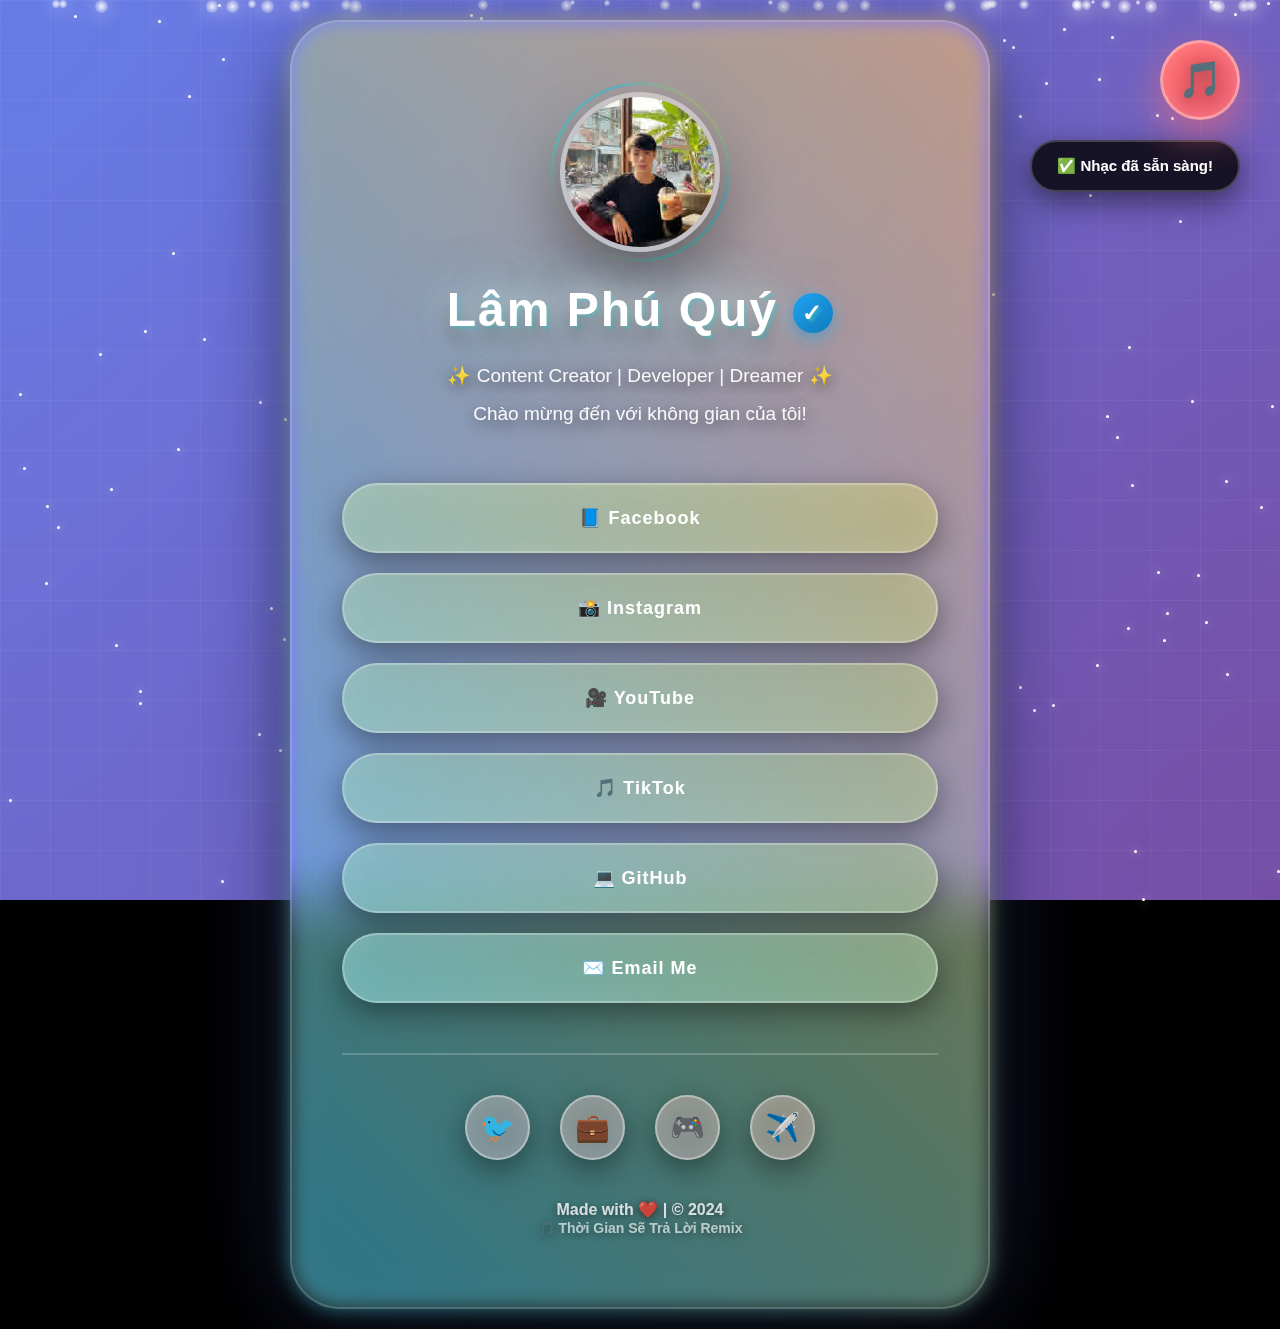
<file: index.html>
<!DOCTYPE html>
<html lang="vi">
<head>
    <meta charset="UTF-8">
    <meta name="viewport" content="width=device-width, initial-scale=1.0">
    <title>Bio Links V3 - Premium Edition</title>
    <style>
        * {
            margin: 0;
            padding: 0;
            box-sizing: border-box;
        }

        body {
            font-family: -apple-system, BlinkMacSystemFont, 'Segoe UI', Roboto, Oxygen, Ubuntu, Cantarell, sans-serif;
            background: #000;
            min-height: 100vh;
            display: flex;
            justify-content: center;
            align-items: center;
            padding: 20px;
            overflow-x: hidden;
            position: relative;
        }

        /* Dynamic Gradient Background */
        .gradient-bg {
            position: fixed;
            top: 0;
            left: 0;
            width: 100%;
            height: 100%;
            background: linear-gradient(135deg, 
                #667eea 0%, 
                #764ba2 25%, 
                #f093fb 50%, 
                #4facfe 75%, 
                #00f2fe 100%);
            background-size: 400% 400%;
            animation: gradientMove 20s ease infinite;
            z-index: 0;
        }

        @keyframes gradientMove {
            0% { background-position: 0% 50%; }
            25% { background-position: 50% 100%; }
            50% { background-position: 100% 50%; }
            75% { background-position: 50% 0%; }
            100% { background-position: 0% 50%; }
        }

        /* Glass Morphism Overlay */
        .glass-overlay {
            position: fixed;
            top: 0;
            left: 0;
            width: 100%;
            height: 100%;
            backdrop-filter: blur(100px);
            z-index: 1;
            opacity: 0.8;
        }

        /* Animated Grid */
        .grid-bg {
            position: fixed;
            top: 0;
            left: 0;
            width: 100%;
            height: 100%;
            background-image: 
                linear-gradient(rgba(255, 255, 255, 0.05) 1px, transparent 1px),
                linear-gradient(90deg, rgba(255, 255, 255, 0.05) 1px, transparent 1px);
            background-size: 50px 50px;
            animation: gridMove 20s linear infinite;
            z-index: 1;
        }

        @keyframes gridMove {
            0% { transform: translate(0, 0); }
            100% { transform: translate(50px, 50px); }
        }

        /* Container with 3D effect */
        .container {
            max-width: 700px;
            width: 100%;
            background: rgba(255, 255, 255, 0.08);
            backdrop-filter: blur(30px) saturate(180%);
            border: 2px solid rgba(255, 255, 255, 0.25);
            border-radius: 50px;
            padding: 70px 50px;
            box-shadow: 
                0 30px 80px rgba(0, 0, 0, 0.6),
                inset 0 0 60px rgba(255, 255, 255, 0.08),
                0 0 100px rgba(102, 126, 234, 0.3);
            animation: containerFloat 6s ease-in-out infinite;
            position: relative;
            z-index: 10;
            transform-style: preserve-3d;
            transition: transform 0.1s ease;
        }

        @keyframes containerFloat {
            0%, 100% { transform: translateY(0px) rotateX(0deg); }
            50% { transform: translateY(-20px) rotateX(2deg); }
        }

        /* Border Animation */
        .container::before {
            content: '';
            position: absolute;
            top: -2px;
            left: -2px;
            right: -2px;
            bottom: -2px;
            background: linear-gradient(45deg, #ff6b6b, #4ecdc4, #45b7d1, #f7b731, #ff6b6b);
            background-size: 400% 400%;
            border-radius: 50px;
            z-index: -1;
            animation: borderGlow 8s ease infinite;
            opacity: 0.6;
            filter: blur(10px);
        }

        @keyframes borderGlow {
            0%, 100% { background-position: 0% 50%; }
            50% { background-position: 100% 50%; }
        }

        /* Music Control - Ultra Modern */
        .music-control {
            position: fixed;
            top: 40px;
            right: 40px;
            width: 80px;
            height: 80px;
            border-radius: 50%;
            background: linear-gradient(135deg, #ff6b6b, #ee5a6f);
            border: 3px solid rgba(255, 255, 255, 0.4);
            display: flex;
            align-items: center;
            justify-content: center;
            cursor: pointer;
            box-shadow: 
                0 15px 40px rgba(255, 107, 107, 0.6),
                inset 0 0 20px rgba(255, 255, 255, 0.2);
            transition: all 0.4s cubic-bezier(0.68, -0.55, 0.265, 1.55);
            z-index: 1000;
            animation: musicPulse 3s ease-in-out infinite;
        }

        @keyframes musicPulse {
            0%, 100% { 
                box-shadow: 0 15px 40px rgba(255, 107, 107, 0.6),
                           inset 0 0 20px rgba(255, 255, 255, 0.2);
            }
            50% { 
                box-shadow: 0 20px 60px rgba(255, 107, 107, 0.9),
                           0 0 40px rgba(255, 107, 107, 0.7),
                           inset 0 0 30px rgba(255, 255, 255, 0.3);
            }
        }

        .music-control:hover {
            transform: scale(1.2) rotate(10deg);
            box-shadow: 
                0 25px 60px rgba(255, 107, 107, 0.8),
                0 0 50px rgba(255, 107, 107, 0.6),
                inset 0 0 30px rgba(255, 255, 255, 0.3);
        }

        .music-control.playing {
            animation: musicSpin 8s linear infinite, musicPulse 3s ease-in-out infinite;
            background: linear-gradient(135deg, #4ecdc4, #45b7d1);
            box-shadow: 
                0 15px 40px rgba(78, 205, 196, 0.6),
                inset 0 0 20px rgba(255, 255, 255, 0.2);
        }

        @keyframes musicSpin {
            from { transform: rotate(0deg); }
            to { transform: rotate(360deg); }
        }

        .music-icon {
            font-size: 36px;
            color: white;
            filter: drop-shadow(0 4px 8px rgba(0, 0, 0, 0.4));
            animation: iconBounce 2s ease-in-out infinite;
        }

        @keyframes iconBounce {
            0%, 100% { transform: scale(1); }
            50% { transform: scale(1.1); }
        }

        /* Visualizer Bars */
        .music-visualizer {
            position: fixed;
            bottom: 0;
            left: 0;
            width: 100%;
            height: 100px;
            display: flex;
            align-items: flex-end;
            justify-content: center;
            gap: 4px;
            padding: 0 20px;
            z-index: 5;
            opacity: 0;
            transition: opacity 0.5s ease;
        }

        .music-visualizer.active {
            opacity: 1;
        }

        .visualizer-bar {
            width: 8px;
            background: linear-gradient(to top, #ff6b6b, #4ecdc4);
            border-radius: 4px 4px 0 0;
            animation: visualize 0.8s ease-in-out infinite;
            box-shadow: 0 0 10px rgba(78, 205, 196, 0.5);
        }

        @keyframes visualize {
            0%, 100% { height: 20px; }
            50% { height: 60px; }
        }

        /* Profile Image with Holographic Effect */
        .profile-container {
            position: relative;
            width: 160px;
            height: 160px;
            margin: 0 auto 30px;
        }

        .profile-img {
            width: 100%;
            height: 100%;
            border-radius: 50%;
            border: 5px solid rgba(255, 255, 255, 0.4);
            box-shadow: 
                0 20px 60px rgba(0, 0, 0, 0.5),
                0 0 40px rgba(255, 255, 255, 0.3),
                inset 0 0 30px rgba(255, 255, 255, 0.1);
            object-fit: cover;
            animation: profileFloat 4s ease-in-out infinite;
            position: relative;
            z-index: 2;
            transition: all 0.4s ease;
        }

        .profile-img:hover {
            transform: scale(1.1) rotate(5deg);
            box-shadow: 
                0 30px 80px rgba(0, 0, 0, 0.6),
                0 0 60px rgba(255, 255, 255, 0.5),
                inset 0 0 40px rgba(255, 255, 255, 0.2);
        }

        @keyframes profileFloat {
            0%, 100% { transform: translateY(0px) rotate(0deg); }
            50% { transform: translateY(-15px) rotate(3deg); }
        }

        /* Holographic Ring */
        .profile-ring {
            position: absolute;
            top: -10px;
            left: -10px;
            right: -10px;
            bottom: -10px;
            border-radius: 50%;
            border: 3px solid transparent;
            background: linear-gradient(45deg, #ff6b6b, #4ecdc4, #45b7d1, #f7b731) border-box;
            -webkit-mask: linear-gradient(#fff 0 0) padding-box, linear-gradient(#fff 0 0);
            -webkit-mask-composite: xor;
            mask-composite: exclude;
            animation: ringRotate 6s linear infinite;
            filter: blur(2px);
        }

        @keyframes ringRotate {
            from { transform: rotate(0deg); }
            to { transform: rotate(360deg); }
        }

        /* Name with 3D Text Effect */
        .profile-name {
            text-align: center;
            font-size: 48px;
            font-weight: 900;
            color: #fff;
            margin-bottom: 20px;
            text-shadow: 
                0 0 30px rgba(255, 255, 255, 0.8),
                0 0 60px rgba(78, 205, 196, 0.6),
                0 10px 20px rgba(0, 0, 0, 0.5),
                2px 2px 0px rgba(78, 205, 196, 0.4),
                4px 4px 0px rgba(69, 183, 209, 0.3);
            animation: textGlow 3s ease-in-out infinite;
            position: relative;
            z-index: 2;
            letter-spacing: 2px;
        }

        @keyframes textGlow {
            0%, 100% {
                text-shadow: 
                    0 0 30px rgba(255, 255, 255, 0.8),
                    0 0 60px rgba(78, 205, 196, 0.6),
                    0 10px 20px rgba(0, 0, 0, 0.5);
            }
            50% {
                text-shadow: 
                    0 0 50px rgba(255, 255, 255, 1),
                    0 0 90px rgba(78, 205, 196, 0.9),
                    0 0 120px rgba(69, 183, 209, 0.7),
                    0 10px 20px rgba(0, 0, 0, 0.5);
            }
        }

        @keyframes badgePulse {
            0%, 100% {
                transform: scale(1);
                box-shadow: 0 5px 15px rgba(29, 161, 242, 0.5);
            }
            50% {
                transform: scale(1.1);
                box-shadow: 0 8px 25px rgba(29, 161, 242, 0.8), 0 0 20px rgba(29, 161, 242, 0.6);
            }
        }

        /* Bio Text */
        .profile-bio {
            text-align: center;
            color: rgba(255, 255, 255, 0.95);
            font-size: 19px;
            margin-bottom: 50px;
            line-height: 2;
            text-shadow: 0 4px 15px rgba(0, 0, 0, 0.6);
            position: relative;
            z-index: 2;
            font-weight: 500;
        }

        /* Links with Neo-Morphism */
        .link-button {
            display: block;
            text-decoration: none;
            background: linear-gradient(135deg, 
                rgba(255, 255, 255, 0.15), 
                rgba(255, 255, 255, 0.05));
            backdrop-filter: blur(20px);
            border: 2px solid rgba(255, 255, 255, 0.3);
            color: white;
            padding: 22px 40px;
            border-radius: 60px;
            margin-bottom: 20px;
            text-align: center;
            font-weight: 700;
            font-size: 18px;
            transition: all 0.4s cubic-bezier(0.68, -0.55, 0.265, 1.55);
            box-shadow: 
                0 10px 30px rgba(0, 0, 0, 0.4),
                inset 0 0 30px rgba(255, 255, 255, 0.08);
            position: relative;
            overflow: hidden;
            z-index: 2;
            letter-spacing: 1px;
        }

        .link-button::before {
            content: '';
            position: absolute;
            top: 0;
            left: -100%;
            width: 100%;
            height: 100%;
            background: linear-gradient(90deg, 
                transparent, 
                rgba(255, 255, 255, 0.4), 
                transparent);
            transition: left 0.7s ease;
        }

        .link-button:hover::before {
            left: 100%;
        }

        .link-button:hover {
            transform: translateY(-8px) scale(1.05);
            box-shadow: 
                0 20px 50px rgba(0, 0, 0, 0.5),
                0 0 50px rgba(78, 205, 196, 0.6),
                inset 0 0 40px rgba(255, 255, 255, 0.15);
            background: linear-gradient(135deg, 
                rgba(78, 205, 196, 0.4), 
                rgba(69, 183, 209, 0.4));
            border-color: rgba(255, 255, 255, 0.6);
        }

        .link-button:active {
            transform: translateY(-4px) scale(1.02);
        }

        /* Social Icons - Premium Style */
        .social-links {
            display: flex;
            justify-content: center;
            gap: 30px;
            margin-top: 50px;
            padding-top: 40px;
            border-top: 2px solid rgba(255, 255, 255, 0.2);
            position: relative;
            z-index: 2;
        }

        .social-icon {
            width: 65px;
            height: 65px;
            border-radius: 50%;
            display: flex;
            align-items: center;
            justify-content: center;
            background: linear-gradient(135deg, 
                rgba(255, 107, 107, 0.25), 
                rgba(238, 90, 111, 0.25));
            backdrop-filter: blur(15px);
            border: 2px solid rgba(255, 255, 255, 0.4);
            color: white;
            text-decoration: none;
            font-size: 28px;
            transition: all 0.4s cubic-bezier(0.68, -0.55, 0.265, 1.55);
            box-shadow: 
                0 10px 30px rgba(0, 0, 0, 0.4),
                inset 0 0 20px rgba(255, 255, 255, 0.1);
            position: relative;
        }

        .social-icon::after {
            content: '';
            position: absolute;
            top: -5px;
            left: -5px;
            right: -5px;
            bottom: -5px;
            border-radius: 50%;
            background: linear-gradient(45deg, #ff6b6b, #4ecdc4, #45b7d1);
            z-index: -1;
            opacity: 0;
            transition: opacity 0.4s ease;
            filter: blur(10px);
        }

        .social-icon:hover::after {
            opacity: 1;
        }

        .social-icon:hover {
            transform: translateY(-12px) rotate(360deg) scale(1.2);
            box-shadow: 
                0 20px 50px rgba(0, 0, 0, 0.5),
                0 0 40px rgba(255, 107, 107, 0.8),
                inset 0 0 30px rgba(255, 255, 255, 0.2);
            background: linear-gradient(135deg, 
                rgba(255, 107, 107, 0.5), 
                rgba(238, 90, 111, 0.5));
        }

        /* Footer */
        .footer {
            text-align: center;
            margin-top: 40px;
            color: rgba(255, 255, 255, 0.8);
            font-size: 16px;
            text-shadow: 0 2px 8px rgba(0, 0, 0, 0.6);
            position: relative;
            z-index: 2;
            font-weight: 600;
        }

        /* Floating Particles - Enhanced */
        .particles {
            position: fixed;
            top: 0;
            left: 0;
            width: 100%;
            height: 100%;
            z-index: 2;
            pointer-events: none;
        }

        .particle {
            position: absolute;
            background: radial-gradient(circle, rgba(255, 255, 255, 0.9), transparent);
            border-radius: 50%;
            animation: particleFloat 25s infinite ease-in-out;
            box-shadow: 0 0 20px rgba(255, 255, 255, 0.6);
        }

        @keyframes particleFloat {
            0% {
                bottom: -200px;
                opacity: 0;
                transform: translateX(0) scale(0.5) rotate(0deg);
            }
            10% {
                opacity: 1;
            }
            50% {
                opacity: 0.9;
                transform: translateX(100px) scale(1.2) rotate(180deg);
            }
            100% {
                bottom: 120vh;
                opacity: 0;
                transform: translateX(-100px) scale(0.5) rotate(360deg);
            }
        }

        /* Stars - Enhanced */
        .stars {
            position: fixed;
            top: 0;
            left: 0;
            width: 100%;
            height: 100%;
            pointer-events: none;
            z-index: 2;
        }

        .star {
            position: absolute;
            width: 3px;
            height: 3px;
            background: white;
            border-radius: 50%;
            animation: starTwinkle 4s infinite;
            box-shadow: 0 0 10px rgba(255, 255, 255, 0.8);
        }

        @keyframes starTwinkle {
            0%, 100% { 
                opacity: 0.3; 
                transform: scale(1);
                box-shadow: 0 0 10px rgba(255, 255, 255, 0.8);
            }
            50% { 
                opacity: 1; 
                transform: scale(2);
                box-shadow: 0 0 20px rgba(255, 255, 255, 1);
            }
        }

        /* Music Status */
        .music-status {
            position: fixed;
            top: 140px;
            right: 40px;
            background: rgba(0, 0, 0, 0.8);
            backdrop-filter: blur(20px);
            color: white;
            padding: 15px 25px;
            border-radius: 30px;
            font-size: 15px;
            font-weight: 600;
            opacity: 0;
            transition: opacity 0.4s ease;
            z-index: 999;
            box-shadow: 0 10px 30px rgba(0, 0, 0, 0.5);
            border: 2px solid rgba(255, 255, 255, 0.2);
        }

        .music-status.show {
            opacity: 1;
        }

        /* Responsive */
        @media (max-width: 768px) {
            .container {
                padding: 50px 30px;
                border-radius: 40px;
            }

            .profile-name {
                font-size: 36px;
            }

            .link-button {
                padding: 18px 30px;
                font-size: 16px;
            }

            .music-control {
                width: 70px;
                height: 70px;
                top: 30px;
                right: 30px;
            }

            .music-icon {
                font-size: 32px;
            }

            .social-icon {
                width: 55px;
                height: 55px;
                font-size: 24px;
            }
        }

        @media (max-width: 480px) {
            .container {
                padding: 40px 25px;
            }

            .profile-name {
                font-size: 28px;
            }

            .profile-bio {
                font-size: 16px;
            }

            .link-button {
                padding: 16px 25px;
                font-size: 15px;
            }

            .music-control {
                width: 60px;
                height: 60px;
                top: 20px;
                right: 20px;
            }

            .music-status {
                top: 100px;
                right: 20px;
                font-size: 13px;
                padding: 12px 20px;
            }
        }
    </style>
</head>
<body>
    <!-- Background Layers -->
    <div class="gradient-bg"></div>
    <div class="glass-overlay"></div>
    <div class="grid-bg"></div>

    <!-- Music Control Button -->
    <div class="music-control" id="musicControl">
        <span class="music-icon" id="musicIcon">🎵</span>
    </div>

    <div class="music-status" id="musicStatus">Click để phát nhạc</div>

    <!-- Music Visualizer -->
    <div class="music-visualizer" id="visualizer">
        <div class="visualizer-bar" style="animation-delay: 0s;"></div>
        <div class="visualizer-bar" style="animation-delay: 0.1s;"></div>
        <div class="visualizer-bar" style="animation-delay: 0.2s;"></div>
        <div class="visualizer-bar" style="animation-delay: 0.3s;"></div>
        <div class="visualizer-bar" style="animation-delay: 0.4s;"></div>
        <div class="visualizer-bar" style="animation-delay: 0.5s;"></div>
        <div class="visualizer-bar" style="animation-delay: 0.6s;"></div>
        <div class="visualizer-bar" style="animation-delay: 0.7s;"></div>
        <div class="visualizer-bar" style="animation-delay: 0.8s;"></div>
        <div class="visualizer-bar" style="animation-delay: 0.9s;"></div>
        <div class="visualizer-bar" style="animation-delay: 1s;"></div>
        <div class="visualizer-bar" style="animation-delay: 1.1s;"></div>
        <div class="visualizer-bar" style="animation-delay: 1.2s;"></div>
        <div class="visualizer-bar" style="animation-delay: 1.3s;"></div>
        <div class="visualizer-bar" style="animation-delay: 1.4s;"></div>
    </div>

    <div class="particles" id="particles"></div>
    <div class="stars" id="stars"></div>
    
    <div class="container" id="container">
        <div class="profile-container">
            <div class="profile-ring"></div>
            <img src="[data-uri]" alt="Profile Picture" class="profile-img" id="profileImg">
        </div>
        
        <h1 class="profile-name">Lâm Phú Quý <span style="display: inline-block; background: linear-gradient(135deg, #1DA1F2, #0E7FC1); border-radius: 50%; width: 40px; height: 40px; line-height: 40px; text-align: center; font-size: 24px; vertical-align: middle; box-shadow: 0 5px 15px rgba(29, 161, 242, 0.5); animation: badgePulse 2s ease-in-out infinite;">✓</span></h1>
        <p class="profile-bio">
            ✨ Content Creator | Developer | Dreamer ✨<br>
            Chào mừng đến với không gian của tôi!
        </p>

        <div class="links">
            <a href="https://facebook.com" class="link-button" target="_blank">
                📘 Facebook
            </a>
            <a href="https://instagram.com" class="link-button" target="_blank">
                📸 Instagram
            </a>
            <a href="https://youtube.com" class="link-button" target="_blank">
                🎥 YouTube
            </a>
            <a href="https://tiktok.com" class="link-button" target="_blank">
                🎵 TikTok
            </a>
            <a href="https://github.com" class="link-button" target="_blank">
                💻 GitHub
            </a>
            <a href="mailto:your@email.com" class="link-button">
                ✉️ Email Me
            </a>
        </div>

        <div class="social-links">
            <a href="https://twitter.com" class="social-icon" target="_blank" title="Twitter">
                🐦
            </a>
            <a href="https://linkedin.com" class="social-icon" target="_blank" title="LinkedIn">
                💼
            </a>
            <a href="https://discord.com" class="social-icon" target="_blank" title="Discord">
                🎮
            </a>
            <a href="https://telegram.org" class="social-icon" target="_blank" title="Telegram">
                ✈️
            </a>
        </div>

        <div class="footer">
            Made with ❤️ | © 2024<br>
            <small style="opacity: 0.8; font-size: 14px;">🎵 Thời Gian Sẽ Trả Lời Remix</small>
        </div>
    </div>

    <script>
        // Music Control
        const musicControl = document.getElementById('musicControl');
        const musicIcon = document.getElementById('musicIcon');
        const musicStatus = document.getElementById('musicStatus');
        const visualizer = document.getElementById('visualizer');
        let audioContext;
        let audioBuffer;
        let source;
        let isPlaying = false;
        let isPaused = false;
        let pausedAt = 0;
        let startedAt = 0;

        // Load music file
        async function loadMusic() {
            try {
                showStatus('⏳ Đang tải nhạc...');
                const response = await fetch('music-fixed.mp3');
                
                if (!response.ok) {
                    throw new Error('Không thể tải file nhạc');
                }
                
                const arrayBuffer = await response.arrayBuffer();
                
                if (!audioContext) {
                    audioContext = new (window.AudioContext || window.webkitAudioContext)();
                }
                
                audioBuffer = await audioContext.decodeAudioData(arrayBuffer);
                showStatus('✅ Nhạc đã sẵn sàng!');
                console.log('Music loaded successfully!');
            } catch (error) {
                console.error('Error loading music:', error);
                showStatus('❌ Lỗi: ' + error.message);
            }
        }

        function showStatus(message) {
            musicStatus.textContent = message;
            musicStatus.classList.add('show');
            setTimeout(() => {
                musicStatus.classList.remove('show');
            }, 2500);
        }

        function playMusic() {
            if (!audioContext || !audioBuffer) {
                showStatus('⏳ Đang tải nhạc...');
                loadMusic().then(() => {
                    if (audioBuffer) playMusic();
                });
                return;
            }

            if (audioContext.state === 'suspended') {
                audioContext.resume();
            }

            source = audioContext.createBufferSource();
            source.buffer = audioBuffer;
            source.connect(audioContext.destination);
            source.loop = true;

            if (isPaused) {
                source.start(0, pausedAt % audioBuffer.duration);
                startedAt = audioContext.currentTime - pausedAt;
            } else {
                source.start(0);
                startedAt = audioContext.currentTime;
            }

            isPlaying = true;
            isPaused = false;
            musicIcon.textContent = '⏸️';
            musicControl.classList.add('playing');
            visualizer.classList.add('active');
            showStatus('🎵 Đang phát nhạc');
        }

        function pauseMusic() {
            if (source && isPlaying) {
                pausedAt = audioContext.currentTime - startedAt;
                source.stop();
                isPlaying = false;
                isPaused = true;
                musicIcon.textContent = '▶️';
                musicControl.classList.remove('playing');
                visualizer.classList.remove('active');
                showStatus('⏸️ Đã tạm dừng');
            }
        }

        musicControl.addEventListener('click', function() {
            if (isPlaying) {
                pauseMusic();
            } else {
                playMusic();
            }
        });

        // 3D Tilt Effect for Container
        const container = document.getElementById('container');
        container.addEventListener('mousemove', (e) => {
            const rect = container.getBoundingClientRect();
            const x = e.clientX - rect.left;
            const y = e.clientY - rect.top;
            
            const centerX = rect.width / 2;
            const centerY = rect.height / 2;
            
            const rotateX = (y - centerY) / 20;
            const rotateY = (centerX - x) / 20;
            
            container.style.transform = `perspective(1000px) rotateX(${rotateX}deg) rotateY(${rotateY}deg)`;
        });

        container.addEventListener('mouseleave', () => {
            container.style.transform = 'perspective(1000px) rotateX(0deg) rotateY(0deg)';
        });

        // Create stars
        function createStars() {
            const starsContainer = document.getElementById('stars');
            const starCount = 150;

            for (let i = 0; i < starCount; i++) {
                const star = document.createElement('div');
                star.className = 'star';
                star.style.left = Math.random() * 100 + '%';
                star.style.top = Math.random() * 100 + '%';
                star.style.animationDelay = Math.random() * 4 + 's';
                star.style.animationDuration = (Math.random() * 2 + 2) + 's';
                starsContainer.appendChild(star);
            }
        }

        // Create floating particles
        function createParticles() {
            const particlesContainer = document.getElementById('particles');
            const particleCount = 40;

            for (let i = 0; i < particleCount; i++) {
                const particle = document.createElement('div');
                particle.className = 'particle';
                
                const size = Math.random() * 10 + 4;
                particle.style.width = size + 'px';
                particle.style.height = size + 'px';
                particle.style.left = Math.random() * 100 + '%';
                particle.style.animationDelay = Math.random() * 25 + 's';
                particle.style.animationDuration = (Math.random() * 20 + 20) + 's';
                
                particlesContainer.appendChild(particle);
            }
        }

        // Add click effect to links
        document.querySelectorAll('.link-button, .social-icon').forEach(button => {
            button.addEventListener('click', function(e) {
                if (!e.target.href) return;
                
                const ripple = document.createElement('span');
                const rect = this.getBoundingClientRect();
                const size = Math.max(rect.width, rect.height);
                const x = e.clientX - rect.left - size / 2;
                const y = e.clientY - rect.top - size / 2;
                
                ripple.style.width = ripple.style.height = size + 'px';
                ripple.style.left = x + 'px';
                ripple.style.top = y + 'px';
                ripple.style.position = 'absolute';
                ripple.style.borderRadius = '50%';
                ripple.style.background = 'rgba(255, 255, 255, 0.7)';
                ripple.style.transform = 'scale(0)';
                ripple.style.animation = 'ripple 0.8s ease-out';
                ripple.style.pointerEvents = 'none';
                
                this.style.position = 'relative';
                this.appendChild(ripple);
                
                setTimeout(() => ripple.remove(), 800);
            });
        });

        // Add ripple animation
        const style = document.createElement('style');
        style.textContent = `
            @keyframes ripple {
                to {
                    transform: scale(2.5);
                    opacity: 0;
                }
            }
        `;
        document.head.appendChild(style);

        // Initialize
        createStars();
        createParticles();
        loadMusic();

        // Profile image click effect
        document.getElementById('profileImg').addEventListener('click', function() {
            this.style.animation = 'none';
            setTimeout(() => {
                this.style.animation = 'profileFloat 4s ease-in-out infinite';
            }, 10);
        });

        // Keyboard shortcuts
        document.addEventListener('keydown', function(e) {
            if (e.code === 'Space' && e.target.tagName !== 'INPUT') {
                e.preventDefault();
                musicControl.click();
            }
        });

        // Show initial hint
        setTimeout(() => {
            showStatus('🎵 Nhấn Space hoặc Click để phát nhạc');
        }, 1500);
    </script>
</body>
</html>
</file>
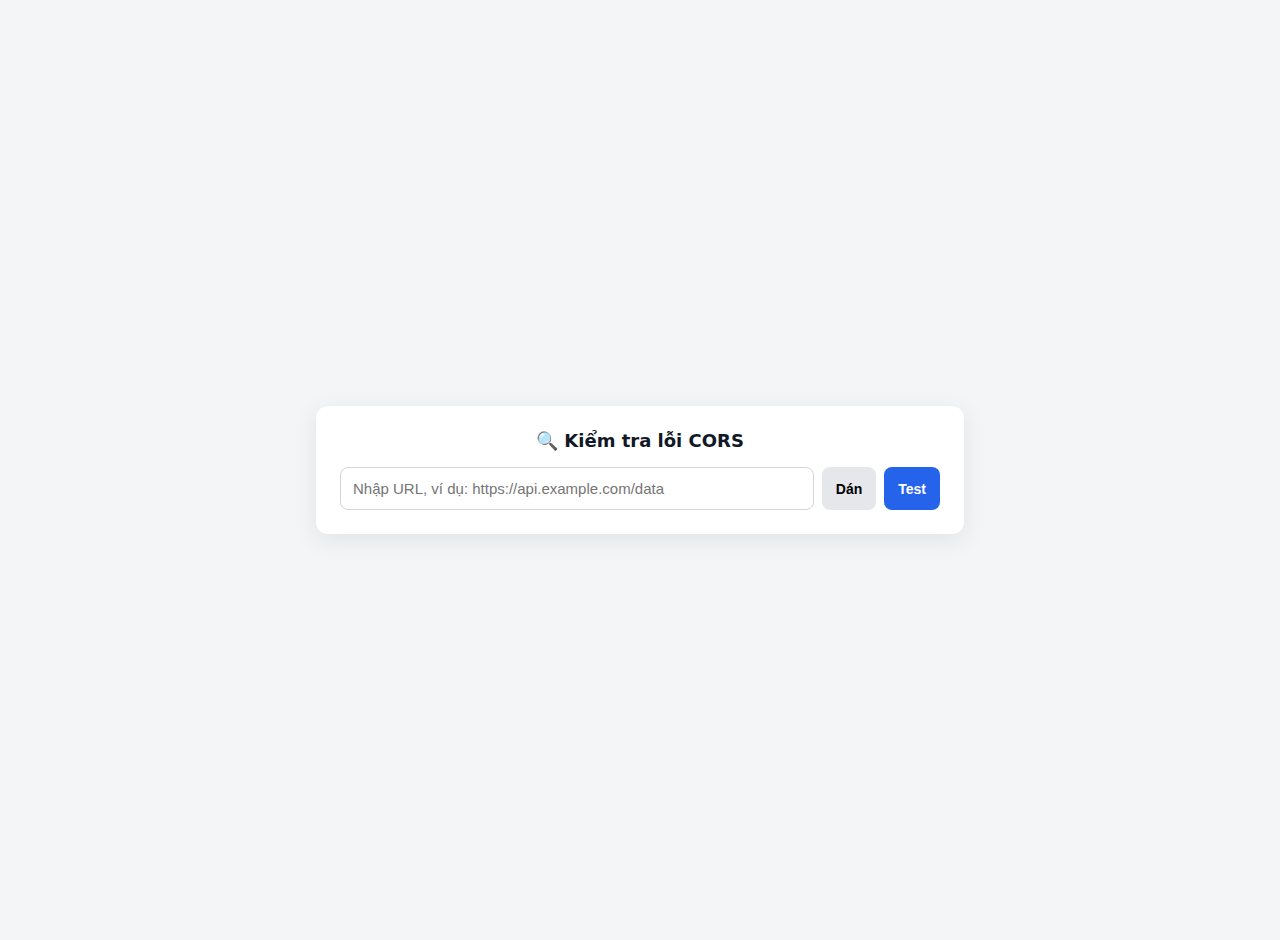
<file: checker.html>
<!doctype html>
<html lang="vi">
<head>
<meta charset="utf-8" />
<meta name="viewport" content="width=device-width,initial-scale=1" />
<title>CORS Checker</title>
<style>
:root{
  --bg:#f4f5f7;
  --card:#ffffff;
  --text:#111827;
  --muted:#6b7280;
  --accent:#2563eb;
  --success:#16a34a;
  --danger:#dc2626;
  font-family:system-ui, -apple-system, "Segoe UI", Roboto, sans-serif;
}
@media (prefers-color-scheme: dark){
  :root{
    --bg:#0b0f16;
    --card:#1c1f26;
    --text:#e5e7eb;
    --muted:#9ca3af;
  }
}
body{
  background:var(--bg);
  margin:0;
  min-height:100vh;
  display:flex;
  align-items:center;
  justify-content:center;
  padding:20px;
  color:var(--text);
}
.card{
  background:var(--card);
  border-radius:12px;
  padding:24px;
  box-shadow:0 6px 24px rgba(0,0,0,0.08);
  width:100%;
  max-width:600px;
}
h1{
  font-size:18px;
  margin-top:0;
  text-align:center;
}
.input-row{
  display:flex;
  gap:8px;
  margin-top:16px;
}
input[type="url"]{
  flex:1;
  padding:12px;
  border-radius:8px;
  border:1px solid #d1d5db;
  font-size:15px;
  outline:none;
  background:transparent;
  color:var(--text);
}
.btn{
  padding:12px 14px;
  border:none;
  border-radius:8px;
  cursor:pointer;
  font-weight:600;
  font-size:14px;
}
.btn-paste{
  background:#e5e7eb;
}
.btn-test{
  background:var(--accent);
  color:white;
}
.result{
  margin-top:16px;
  border-radius:8px;
  padding:12px;
  font-size:14px;
  background:rgba(0,0,0,0.05);
  word-break:break-word;
}
.status{
  display:inline-block;
  padding:4px 10px;
  border-radius:999px;
  font-weight:600;
  font-size:13px;
}
.ok{background:rgba(22,163,74,0.15);color:var(--success);}
.err{background:rgba(220,38,38,0.15);color:var(--danger);}
.warn{background:rgba(37,99,235,0.15);color:var(--accent);}
@media (max-width:560px){
  .card{padding:18px;}
  input[type="url"]{font-size:14px;}
}
</style>
</head>
<body>
<div class="card">
  <h1>🔍 Kiểm tra lỗi CORS</h1>
  <div class="input-row">
    <input id="urlInput" type="url" placeholder="Nhập URL, ví dụ: https://api.example.com/data" />
    <button id="pasteBtn" class="btn btn-paste">Dán</button>
    <button id="testBtn" class="btn btn-test">Test</button>
  </div>
  <div id="result" class="result" hidden></div>
</div>

<script>
const urlInput = document.getElementById('urlInput');
const pasteBtn = document.getElementById('pasteBtn');
const testBtn = document.getElementById('testBtn');
const resultEl = document.getElementById('result');

function showResult(type, message) {
  resultEl.hidden = false;
  resultEl.innerHTML = `<span class="status ${type}">${type.toUpperCase()}</span> ${message}`;
}

function sanitizeUrl(input){
  if (!input) return null;
  input = input.trim();
  try {
    if (!/^https?:\/\//i.test(input)) input = 'https://' + input;
    return new URL(input).toString();
  } catch { return null; }
}

async function checkCors(url){
  try {
    const resp = await fetch(url, {mode:'cors'});
    const aca = resp.headers.get('access-control-allow-origin');
    const json = await resp.json();
    console.log(detectSupport(json.apps[0]));
    function detectSupport(app) {
  	const supportsESign = !!(app.versionDate || app.fullDate);
  	const hasVersionsArray = Array.isArray(app.versions) && app.versions.length > 0;
  	const hasFeatherMinimalRoot = typeof app.bundleIdentifier === "string" && typeof app.version === "string" && typeof app.downloadURL === "string";
  	const supportsFeather = hasVersionsArray || hasFeatherMinimalRoot;

  	if (supportsESign && supportsFeather) return "both";
  	if (supportsESign) return "esign";
  	if (supportsFeather) return "feather";
  	return "both";
    }

    if (aca) {
      showResult('ok', `Server cho phép CORS: <b>${aca}</b> (HTTP ${resp.status})`);
    } else {
      showResult('warn', `Fetch thành công (HTTP ${resp.status}) nhưng không thấy header Access-Control-Allow-Origin.`);
    }
  } catch (e) {
    showResult('err', `Fetch lỗi: có thể bị chặn bởi CORS hoặc URL không truy cập được.<br><small>${e}</small>`);
  }
}

testBtn.onclick = () => {
  const url = sanitizeUrl(urlInput.value);
  if (!url) return showResult('err', 'URL không hợp lệ.');
  showResult('warn', 'Đang kiểm tra...');
  checkCors(url);
};

pasteBtn.onclick = async () => {
  try {
    const text = await navigator.clipboard.readText();
    if (text) urlInput.value = text.trim();
    else showResult('warn', 'Clipboard trống.');
  } catch {
    showResult('err', 'Không thể đọc clipboard — có thể trình duyệt chưa cấp quyền.');
  }
};

urlInput.addEventListener('keydown', e => {
  if (e.key === 'Enter') testBtn.click();
});
</script>
</body>
</html>
</file>
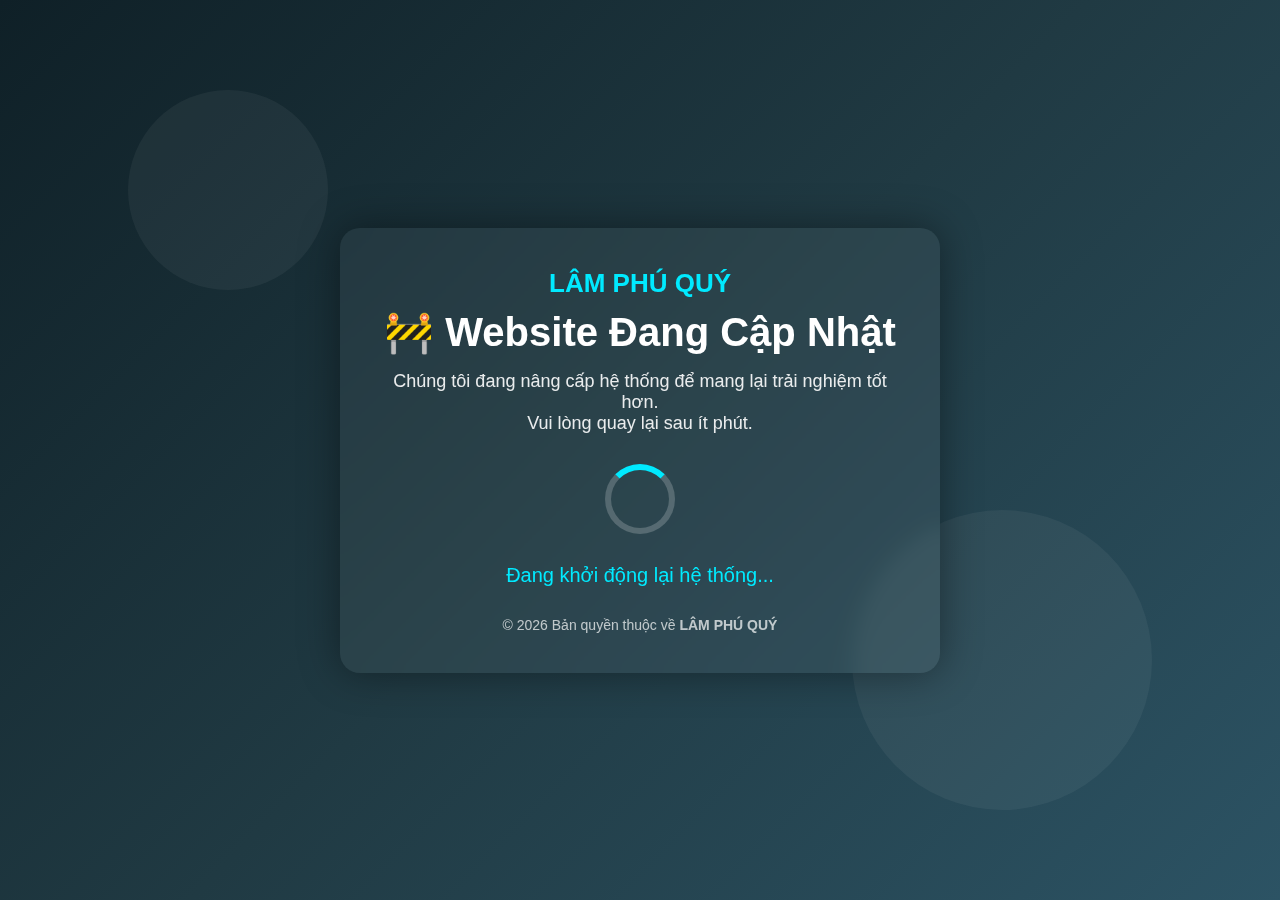
<file: index1.html>
<!DOCTYPE html>
<html lang="vi">
<head>
<meta charset="UTF-8">
<meta name="viewport" content="width=device-width, initial-scale=1.0">
<title>Website Đang Cập Nhật</title>

<style>
*{
margin:0;
padding:0;
box-sizing:border-box;
font-family:Arial, Helvetica, sans-serif;
}

body{
height:100vh;
display:flex;
align-items:center;
justify-content:center;
background:linear-gradient(135deg,#0f2027,#203a43,#2c5364);
color:white;
text-align:center;
overflow:hidden;
}

.container{
max-width:600px;
padding:40px;
background:rgba(255,255,255,0.05);
border-radius:20px;
backdrop-filter:blur(10px);
box-shadow:0 0 40px rgba(0,0,0,0.4);
animation:fadeIn 1.5s ease;
}

h1{
font-size:40px;
margin-bottom:15px;
}

p{
font-size:18px;
opacity:0.9;
margin-bottom:30px;
}

.logo{
font-size:26px;
font-weight:bold;
margin-bottom:10px;
color:#00eaff;
}

.loader{
width:70px;
height:70px;
border:6px solid rgba(255,255,255,0.2);
border-top:6px solid #00eaff;
border-radius:50%;
margin:30px auto;
animation:spin 1s linear infinite;
}

.countdown{
font-size:20px;
margin-top:10px;
color:#00eaff;
}

.footer{
margin-top:30px;
font-size:14px;
opacity:0.7;
}

@keyframes spin{
0%{transform:rotate(0deg);}
100%{transform:rotate(360deg);}
}

@keyframes fadeIn{
0%{opacity:0;transform:translateY(20px);}
100%{opacity:1;transform:translateY(0);}
}

/* hiệu ứng nền */
.circle{
position:absolute;
border-radius:50%;
background:rgba(255,255,255,0.05);
animation:move 10s infinite alternate;
}

.circle:nth-child(1){
width:200px;
height:200px;
top:10%;
left:10%;
}

.circle:nth-child(2){
width:300px;
height:300px;
bottom:10%;
right:10%;
}

@keyframes move{
0%{transform:translateY(0);}
100%{transform:translateY(-40px);}
}
</style>
</head>

<body>

<div class="circle"></div>
<div class="circle"></div>

<div class="container">

<div class="logo">
LÂM PHÚ QUÝ
</div>

<h1>🚧 Website Đang Cập Nhật</h1>

<p>
Chúng tôi đang nâng cấp hệ thống để mang lại trải nghiệm tốt hơn.<br>
Vui lòng quay lại sau ít phút.
</p>

<div class="loader"></div>

<div class="countdown" id="countdown">
Đang khởi động lại hệ thống...
</div>

<div class="footer">
© 2026 Bản quyền thuộc về <b>LÂM PHÚ QUÝ</b>
</div>

</div>

<script>

let time = 60;

function updateCountdown(){
let countdown = document.getElementById("countdown");

if(time <= 0){
countdown.innerHTML = "Hệ thống sắp hoạt động trở lại...";
return;
}

countdown.innerHTML = "Website sẽ hoạt động sau: " + time + " giây";

time--;
}

setInterval(updateCountdown,1000);

</script>

</body>
</html>
</file>
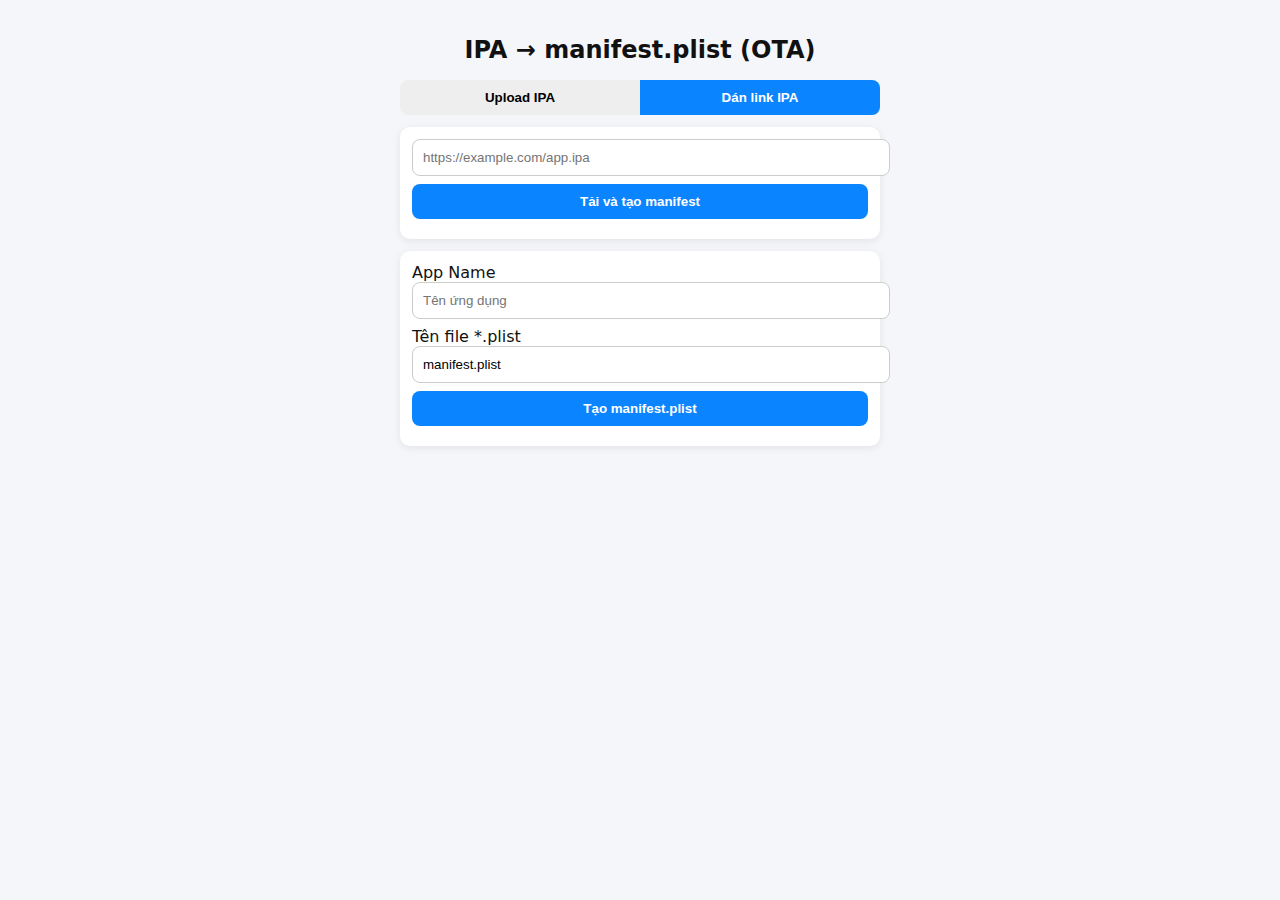
<file: plist.html>
<!DOCTYPE html>
<html lang="vi">
<head>
<meta charset="UTF-8">
<meta name="viewport" content="width=device-width,initial-scale=1,maximum-scale=1, user-scalable=no"">
<title>IPA → manifest.plist (OTA)</title>
<style>
body { margin:0; font-family: system-ui, -apple-system, sans-serif; background:#f5f6fa; color:#111; }
.container { max-width: 480px; margin:auto; padding:16px; }
h2 { text-align:center; margin-bottom:16px; }
.tabs { display:flex; margin-bottom:12px; border-radius:8px; overflow:hidden; }
.tab-btn { flex:1; padding:10px; border:none; cursor:pointer; font-weight:600; background:#eee; }
.tab-btn.active { background:#0b84ff; color:#fff; }
.card { background:#fff; padding:12px; border-radius:10px; margin-bottom:12px; box-shadow:0 2px 8px rgba(0,0,0,0.08); }
.input, .input-file, .btn { width:100%; padding:10px; border-radius:8px; border:1px solid #ccc; margin-bottom:8px; }
.input-file { padding:6px; }
.btn { border:none; background:#0b84ff; color:#fff; font-weight:600; cursor:pointer; }
.btn.secondary { background:#444; }
.status { padding:10px; border-radius:8px; background:#f0f4ff; margin-top:6px; white-space:pre-line; }
.status.error { background:#ffe6e6; color:#d9534f; border:1px solid #f5c6cb; }
.status.ok { background:#e6ffe6; color:#28a745; border:1px solid #c3e6cb; }
@media (max-width:420px){ .tabs { flex-direction:column; } }
pre { white-space:wrap; word-break:break-all; }
</style>
</head>
<body>
<div class="container">
<h2>IPA → manifest.plist (OTA)</h2>
<script src="https://altstudio.app/js/app-info-parser.min.js"></script>

<div class="tabs">
  <button id="tabUploadBtn" class="tab-btn" onclick="switchTab('upload')">Upload IPA</button>
  <button id="tabUrlBtn" class="tab-btn active" onclick="switchTab('url')">Dán link IPA</button>
</div>

<!-- Upload -->
<div id="tabUpload" class="card" style="display:none">
  <input type="file" id="fileInput" class="input-file" accept=".ipa">
  <input type="url" id="uploadUrlInput" class="input" placeholder="https://yourdomain.com/app.ipa">
  <div class="status" id="uploadStatus" style="display:none"></div>
</div>

<!-- URL -->
<div id="tabUrl" class="card">
  <input type="url" id="urlInput" class="input" placeholder="https://example.com/app.ipa">
  <button class="btn" id="fetchBtn">Tải và tạo manifest</button>
  <div class="status" id="urlStatus" style="display:none"></div>
</div>

<!-- Info Form -->
<div class="card">
  <label>App Name</label>
  <input type="text" id="appName" class="input" placeholder="Tên ứng dụng">

  <label>Tên file *.plist</label>
  <input type="text" id="plistName" class="input" value="manifest.plist">

  <button class="btn" onclick="generatePlist()">Tạo manifest.plist</button>
  <div class="status" id="plistStatus" style="display:none"></div>
</div>

<!-- Download -->
<div id="downloadCard" class="card" style="display:none">
  <button class="btn" onclick="downloadPlist()">Tải *.plist</button>
  <button class="btn secondary" onclick="copyManifest()">Copy nội dung manifest</button>
  <div style="margin-top:8px;">
    <div>Link OTA gợi ý:</div>
    <pre id="otaLink" style="background:#f3f7ff;padding:6px;border-radius:6px;"></pre>
  </div>
</div>

<script>
let lastManifest = '';
let ipaMeta = { bundleId:'', version:'', icon:null, ipaUrl:'' };

function switchTab(name){
  document.getElementById('tabUpload').style.display = name==='upload' ? '' : 'none';
  document.getElementById('tabUrl').style.display = name==='url' ? '' : 'none';
  document.getElementById('tabUploadBtn').classList.toggle('active', name==='upload');
  document.getElementById('tabUrlBtn').classList.toggle('active', name==='url');
  hideStatus();
}

function hideStatus(){
  ['uploadStatus','urlStatus','plistStatus'].forEach(id=>{
    const el=document.getElementById(id);
    if(el){ el.style.display='none'; el.className='status'; el.textContent=''; }
  });
}

function setOk(id,text){ const el=document.getElementById(id); el.style.display='block'; el.className='status ok'; el.textContent=text; }
function setErr(id,text){ const el=document.getElementById(id); el.style.display='block'; el.className='status error'; el.textContent=text; }
async function readIpa(file, overrideIpaUrl){
  try {
    const parser = new window.AppInfoParser(file);
    const info = await parser.parse();
    ipaMeta.bundleId = info.CFBundleIdentifier || '';
    ipaMeta.version  = info.CFBundleShortVersionString || '';
    ipaMeta.icon     = info.icon || null;
    ipaMeta.ipaUrl   = overrideIpaUrl || ipaMeta.ipaUrl;

    document.getElementById('appName').value = info.CFBundleDisplayName || info.CFBundleName || '';
    setOk('uploadStatus', `✅ Đã đọc IPA: ${file.name}\nBundle: ${ipaMeta.bundleId}\nVersion: ${ipaMeta.version}`);
    autoGenerateIfReady();
  } catch(e){ 
    console.error(e); 
    setErr('uploadStatus','❌ File IPA không hợp lệ.'); 
  }
}

function autoGenerateIfReady(){
  const name=document.getElementById('appName').value.trim();
  if(ipaMeta.bundleId && ipaMeta.version && name && ipaMeta.ipaUrl){ generatePlist(); }
}

function generatePlist(){
  hideStatus();
  const name=document.getElementById('appName').value.trim();
  const plistFileName=document.getElementById('plistName').value.trim()||'manifest.plist';
  if(!ipaMeta.bundleId||!ipaMeta.version||!name||!ipaMeta.ipaUrl){ 
    setErr('plistStatus','❌ Thiếu dữ liệu từ IPA hoặc URL.'); 
    return; 
  }

  const plistText=`<?xml version="1.0" encoding="UTF-8"?>
<!DOCTYPE plist PUBLIC "-//Apple//DTD PLIST 1.0//EN" "http://www.apple.com/DTDs/PropertyList-1.0.dtd">
<plist version="1.0">
<dict>
  <key>items</key>
  <array>
    <dict>
      <key>assets</key>
      <array>
        <dict>
          <key>kind</key>
          <string>software-package</string>
          <key>url</key>
          <string>${ipaMeta.ipaUrl}</string>
        </dict>
        ${ipaMeta.icon ? `
        <dict>
          <key>kind</key>
          <string>display-image</string>
          <key>needs-shine</key>
          <true/>
          <key>url</key>
          <string>${ipaMeta.icon}</string>
        </dict>` : ''}
      </array>
      <key>metadata</key>
      <dict>
        <key>bundle-identifier</key>
        <string>${ipaMeta.bundleId}</string>
        <key>bundle-version</key>
        <string>${ipaMeta.version}</string>
        <key>kind</key>
        <string>software</string>
        <key>title</key>
        <string>${name}</string>
      </dict>
    </dict>
  </array>
</dict>
</plist>`;

  lastManifest=plistText;
  setOk('plistStatus','✅ Manifest.plist đã tạo.');
  document.getElementById('downloadCard').style.display='';
  document.getElementById('otaLink').textContent=`itms-services://?action=download-manifest&url=https://yourdomain.com/${plistFileName}`;
}

function downloadPlist(){
  if(!lastManifest){ alert('Chưa tạo manifest'); return; }
  const plistFileName=document.getElementById('plistName').value.trim()||'manifest.plist';
  const blob=new Blob([lastManifest],{type:'text/xml'});
  const a=document.createElement('a'); 
  a.href=URL.createObjectURL(blob); 
  a.download=plistFileName; 
  a.click();
}

function copyManifest(){
  if(!lastManifest){ alert('Chưa tạo manifest'); return; }
  navigator.clipboard.writeText(lastManifest).then(()=> alert('Đã copy nội dung manifest vào clipboard.'));
}

// Sự kiện: Upload file
document.getElementById('fileInput').addEventListener('change', async (e) => {
  hideStatus();
  const file = e.target.files && e.target.files[0];
  if(!file){
    setErr('uploadStatus','❌ Chưa chọn file IPA.');
    return;
  }
  
  const fileNameWithoutIpa = file.name.replace(/\.ipa$/i, '');
  document.getElementById('plistName').value =fileNameWithoutIpa + '.plist'
  ipaMeta.ipaUrl=document.getElementById('uploadUrlInput').value.trim();
  await readIpa(file, ipaMeta.ipaUrl);
});


// Sự kiện: Dán URL và tải/parse
document.getElementById('fetchBtn').addEventListener('click', async () => {
  hideStatus();
  const url = document.getElementById('urlInput').value.trim();
  if(!url){
    setErr('urlStatus','❌ Vui lòng nhập URL IPA.');
    return;
  }
  ipaMeta.ipaUrl=url; // lưu URL để dùng luôn
  try {
    setOk('urlStatus', '⏳ Đang tải file IPA...');
    const res = await fetch(url, { cache: 'no-store' });
    if(!res.ok) throw new Error('Network error');
    const blob = await res.blob();
    const file = new File([blob], 'remote.ipa', { type: blob.type || 'application/octet-stream', lastModified: Date.now() });
    await readIpa(file,url);
    setOk('urlStatus', '✅ Đã tải và đọc IPA từ URL.');
  } catch (err) {
    console.error(err);
    // fallback: chuyển sang tab upload, giữ nguyên URL
    setErr('urlStatus','❌ Không thể tải IPA từ URL. Vui lòng upload file IPA.');
    switchTab('upload');
    document.getElementById('uploadUrlInput').value=url;
    ipaMeta.ipaUrl=url;
  }
});
</script>
</div>
</body>
</html>
</file>
